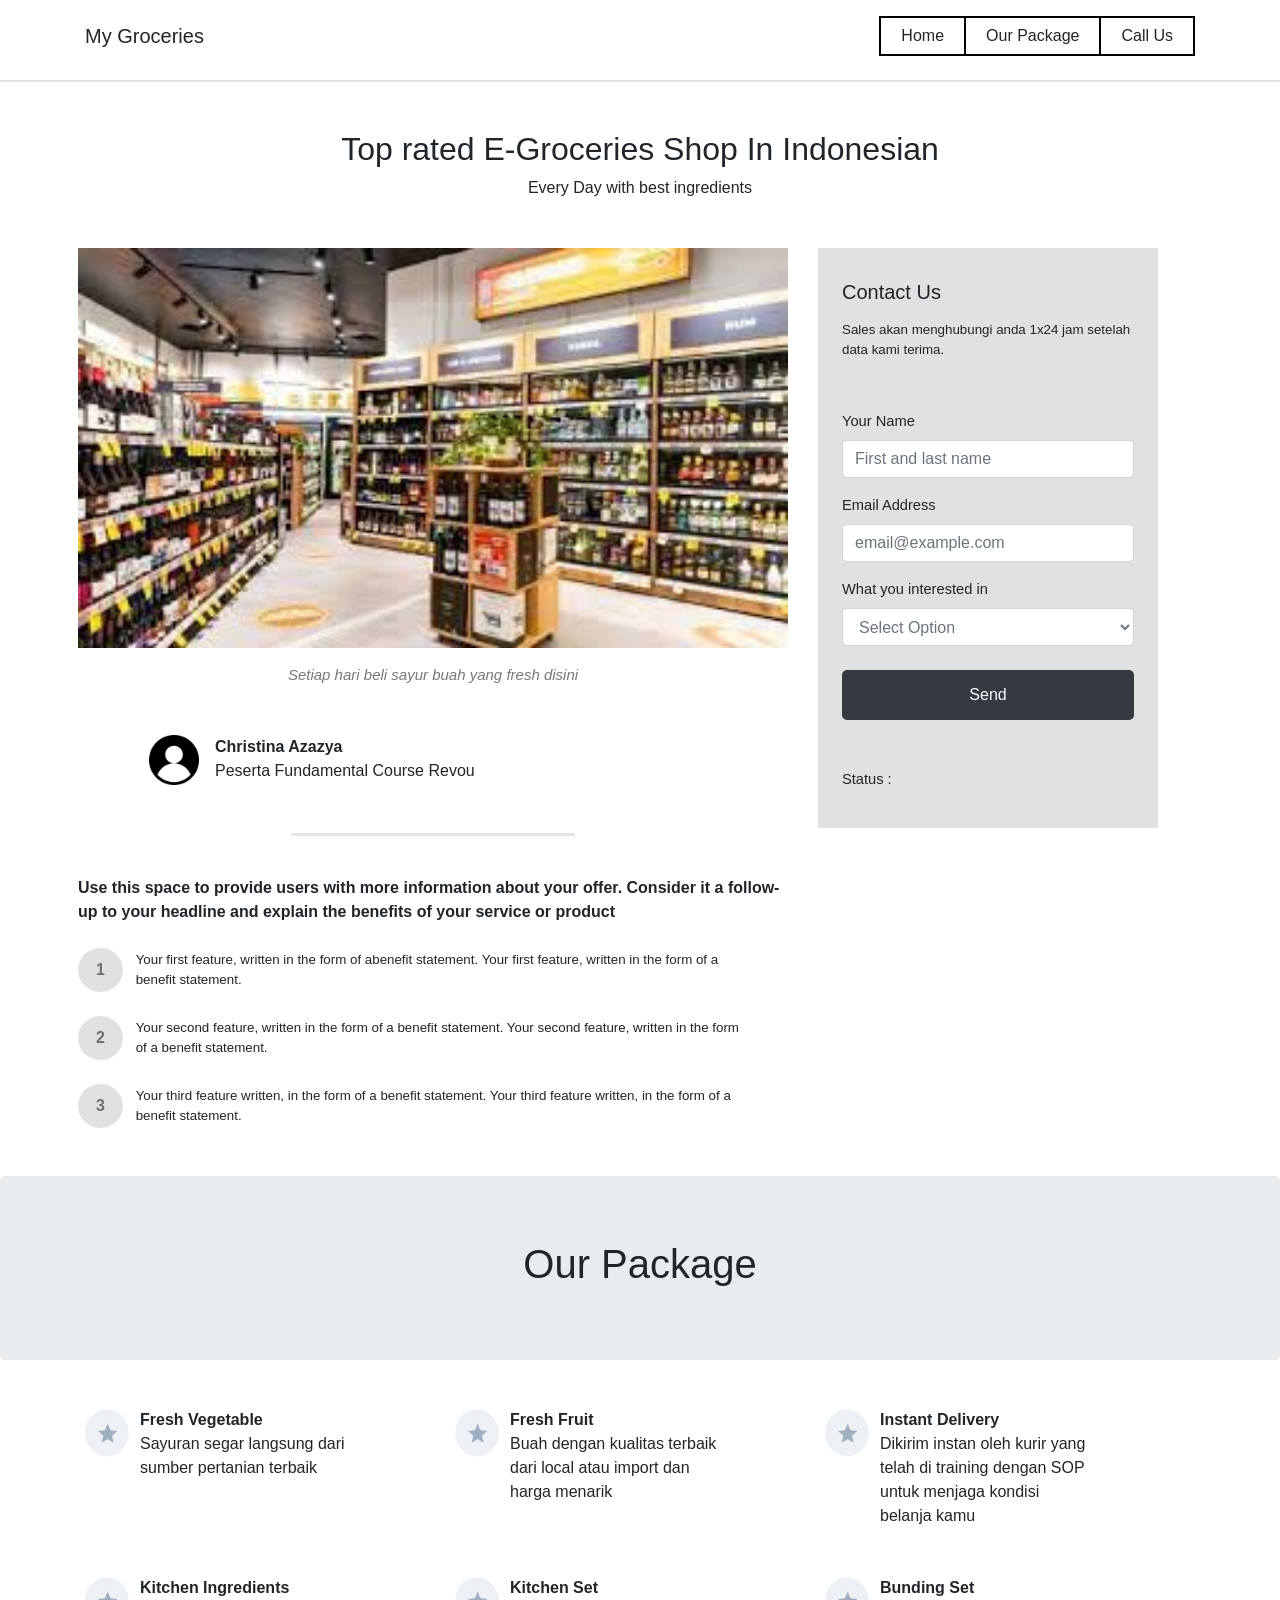
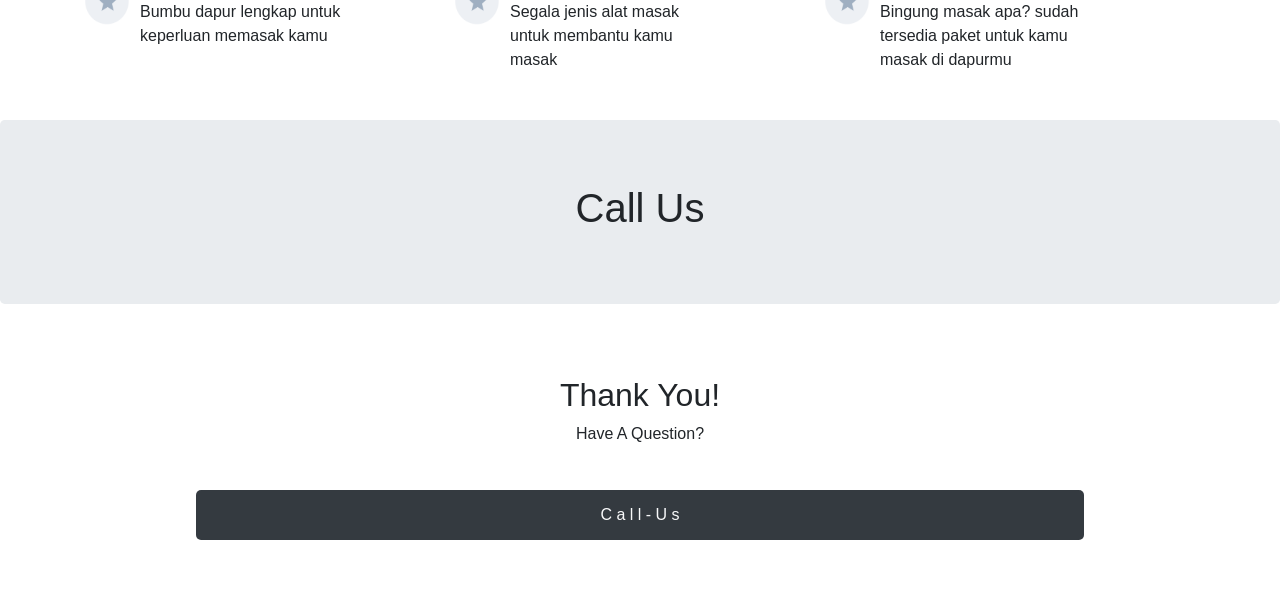
<file: index.html>
<html lang="en">
<head>
    <meta charset="UTF-8">
    <meta name="viewport" content="width=device-width, initial-scale=1.0">
    <title>MINI PROJECT REVOU</title>
    <link rel="stylesheet" href="../css/style.css">
    <link rel="stylesheet" href="https://cdn.jsdelivr.net/npm/bootstrap@4.6.2/dist/css/bootstrap.min.css" integrity="sha384-xOolHFLEh07PJGoPkLv1IbcEPTNtaed2xpHsD9ESMhqIYd0nLMwNLD69Npy4HI+N" crossorigin="anonymous">
</head>
<body>

    <div class="mt-3 pb-4" style="border-bottom: 2px solid rgba(0,0,0,0.1);">
        <div class="container d-flex justify-content-between">
            <h5 class="pt-2">My Groceries</h5>

            <table class="nav-table">
                <tr>
                    <td><a>Home</a></td>
                    <td><a onclick="scrollToAnchor('#our_package')" style="cursor:pointer">Our Package</a></td>
                    <td><a onclick="scrollToAnchor('#call_us')" style="cursor:pointer">Call Us</a></td>
                </tr>
            </table>
        </div>

    </div>

    <div class="container mt-5 text-center">
        <h2>Top rated E-Groceries Shop In Indonesian</h2>
        <p>Every Day with best ingredients</p>
    </div>

    <div class="container row mt-5 ml-5 mr-5">
        <div class="col-md-8">
            <div class="slider">
                <img src="../image/image1.jpg" alt="Image 1">
                <img src="../image/image2.jpg" alt="Image 2">
                <img src="../image/image3.jpg" alt="Image 3">
            </div>
            <div class="text-center mt-3 text">
                Setiap hari beli sayur buah yang fresh disini
            </div>

            <div class="mt-5 d-flex justify-content-center">
                <div class="d-flex justify-content-start" style="width:80%;">
                    <img class="prof" src="../image/profile.png" alt="profile" width="50" height="50">
                    <div class="ml-3">
                        <b>
                            Christina Azazya 
                        </b>
                        <br>
                        Peserta Fundamental Course Revou
                    </div>
                </div>

            </div>

            <div class="d-flex justify-content-center mt-5">
                <div style="width:40%;border-top:3px solid rgba(0,0,0,0.1)">
                    <br>
                </div>
            </div>

            <div class="mt-3">
                <b>
                    Use this space to provide users with more information about your offer. Consider it a follow-up to your headline and explain the benefits of your service or product
                </b>

                <div class="row mt-4 d-flex align-items-center pr-5">
                    <div class="col-md-1">
                        <div class="text-center" style="width:45px;background-color: rgba(225,225,225,1);border-radius:40px; padding:10px;color:rgba(0,0,0,0.5);font-weight:bold;">
                            1
                        </div>
                    </div>
                    <div class="col-md-11" style="font-size:10pt;">
                        Your first feature, written in the form of abenefit statement. Your first feature, written in the form of a benefit statement.
                    </div>
                </div>

                <div class="row mt-4 d-flex align-items-center pr-5">
                    <div class="col-md-1">
                        <div class="text-center" style="width:45px;background-color: rgba(225,225,225,1);border-radius:40px; padding:10px;color:rgba(0,0,0,0.5);font-weight:bold;">
                            2
                        </div>
                    </div>
                    <div class="col-md-11" style="font-size:10pt;">
                        Your second feature, written in the form of a benefit statement. Your second feature, written in the form of a benefit statement.
                    </div>
                </div>

                <div class="row mt-4 d-flex align-items-center pr-5">
                    <div class="col-md-1">
                        <div class="text-center" style="width:45px;background-color: rgba(225,225,225,1);border-radius:40px; padding:10px;color:rgba(0,0,0,0.5);font-weight:bold;">
                            3
                        </div>
                    </div>
                    <div class="col-md-11" style="font-size:10pt;">
                        Your third feature written, in the form of a benefit statement. Your third feature written, in the form of a benefit statement.
                    </div>
                </div>
            </div>
        </div>

        <div class="col-md-4">
            <div class="pl-4 pt-3 pr-4 pb-3" style="background-color:rgba(225,225,225);font-size:10pt;">
                <div class="mt-3">
                    <h5>Contact Us</h5>
                </div>
                <div class="mt-3">
                    Sales akan menghubungi anda 1x24 jam setelah data kami terima.
                </div>

                <div style="margin-top:50px;">
                    <form name="message-form" onsubmit="return validateForm()">
                        <div class="form-group">
                            <label for="" style="font-weight:500; font-size:11pt;">Your Name</label>
                            <input type="text" class="form-control" name="full-name" placeholder="First and last name">
                        </div>
                        <div class="form-group">
                            <label for="" style="font-weight:500; font-size:11pt;">Email Address</label>
                            <input type="email" class="form-control" name="email" placeholder="email@example.com">
                        </div>
                        <div class="form-group">
                            <label for="" style="font-weight:500; font-size:11pt;">What you interested in</label>
                            <select class="form-control" name="select" style="color:#6c757d">
                                <option value="">Select Option</option>
                                <option value="1">Vegetable</option>
                                <option value="2">Fruit</option>
                                <option value="3">Kitchen Set</option>
                            </select>
                        </div>

                        <div class="form-group mt-4">
                            <button class="btn bg-dark text-light" style="width:100%; height: 50px; border-radius:5px">Send</button>
                        </div>

                        <div class="form-output mt-5">
                            <label for="" style="font-weight:500; font-size:11pt;">Status : <span id="success"></span></label>
                        </div>
                    </form>
                </div>

                <div>

                </div>
            </div>
        </div>
    </div>
    


    <div class="jumbotron mt-5 text-center">
        <h1 id="our_package">Our Package</h1>
    </div>

    <div class="container row mt-5 ml-5 mr-5">
        <div class="col-md-4">
            <div class="d-flex justify-content-start" style="width:80%;">
            <img class="ml-1" src="image/icon_bintang.jpg" alt="icon" width="50" height="50">
            <div class="ml-2">
                <b>
                    Fresh Vegetable 
                </b>
                <br>
                Sayuran segar langsung dari sumber pertanian terbaik
            </div>
            </div>
        </div>

        <div class="col-md-4">
            <div class="d-flex justify-content-start" style="width:80%;">
            <img class="ml-1" src="image/icon_bintang.jpg" alt="icon" width="50" height="50">
            <div class="ml-2">
                <b>
                    Fresh Fruit
                </b>
                <br>
                Buah dengan kualitas terbaik dari local atau import dan harga menarik
            </div>
            </div>
        </div>

        <div class="col-md-4">
            <div class="d-flex justify-content-start" style="width:80%;">
            <img class="ml-1" src="image/icon_bintang.jpg" alt="icon" width="50" height="50">
            <div class="ml-2">
                <b>
                    Instant Delivery 
                </b>
                <br >
                Dikirim instan oleh kurir yang telah di training dengan SOP untuk menjaga kondisi belanja kamu
            </div>
            </div>
        </div>
    </div>

    <div class="container row mt-5 ml-5 mr-5">
        <div class="col-md-4">
            <div class="d-flex justify-content-start" style="width:80%;">
            <img class="ml-1" src="image/icon_bintang.jpg" alt="icon" width="50" height="50">
            <div class="ml-2">
                <b>
                    Kitchen Ingredients 
                </b>
                <br >
                Bumbu dapur lengkap untuk keperluan memasak kamu
            </div>
            </div>
        </div>

        <div class="col-md-4">
            <div class="d-flex justify-content-start" style="width:80%;">
            <img class="ml-1" src="image/icon_bintang.jpg" alt="icon" width="50" height="50">
            <div class="ml-2">
                <b>
                    Kitchen Set
                </b>
                <br >
                Segala jenis alat masak untuk membantu kamu masak
            </div>
            </div>
        </div>

        <div class="col-md-4">
            <div class="d-flex justify-content-start" style="width:80%;">
            <img class="ml-1" src="image/icon_bintang.jpg" alt="icon" width="50" height="50">
            <div class="ml-2">
                <b>
                    Bunding Set 
                </b>
                <br >
                Bingung masak apa? sudah tersedia paket untuk kamu masak di dapurmu
            </div>
            </div>
        </div>
    </div>

    

    <div class="jumbotron mt-5 text-center">
        <h1 id="call_us">Call Us</h1>
    </div>

    <div class="container mt-5 mb-10 text-center">
        <br>
        <h2>Thank You!</h2>
        <p>Have A Question?</p>
        <br>
        <div class="form-group mt-1">
            <button class="btn bg-dark text-light" style="width:80%; height: 50px; border-radius:5px">C a l l   - U s</button>
        </div>
        <br>
        <br>
    </div>


    <script src="https://cdnjs.cloudflare.com/ajax/libs/jquery/3.7.0/jquery.min.js" integrity="sha512-3gJwYpMe3QewGELv8k/BX9vcqhryRdzRMxVfq6ngyWXwo03GFEzjsUm8Q7RZcHPHksttq7/GFoxjCVUjkjvPdw==" crossorigin="anonymous" referrerpolicy="no-referrer"></script>
    <script src="https://cdn.jsdelivr.net/npm/bootstrap@4.6.2/dist/js/bootstrap.bundle.min.js" integrity="sha384-Fy6S3B9q64WdZWQUiU+q4/2Lc9npb8tCaSX9FK7E8HnRr0Jz8D6OP9dO5Vg3Q9ct" crossorigin="anonymous"></script>

    <script src="../js/script.js"></script>

    <script>
        function scrollToAnchor (url) {
            var urlHash = url.split('#')[1];
            $('body').animate({
                scrollTop: $('#'+urlHash).offset().top - 60
            }, 2500);
          }
    </script>
</body>
</html>
</file>
<file: css/style.css>
.nav-table {
    border-collapse: collapse;
}

.nav-table td {
    padding: 5px 20px;
    border: 2px solid black;
}

.nav-table a {
    color: black;
    text-decoration: none;
}

 
.slider img {
    width: 100%;
    height: 400px;
    display: none;
}

.slider img.active {
    display: block;
}


.text {
    font-size: 15px;
    font-style: italic;
    color: #787878;
}
</file>
